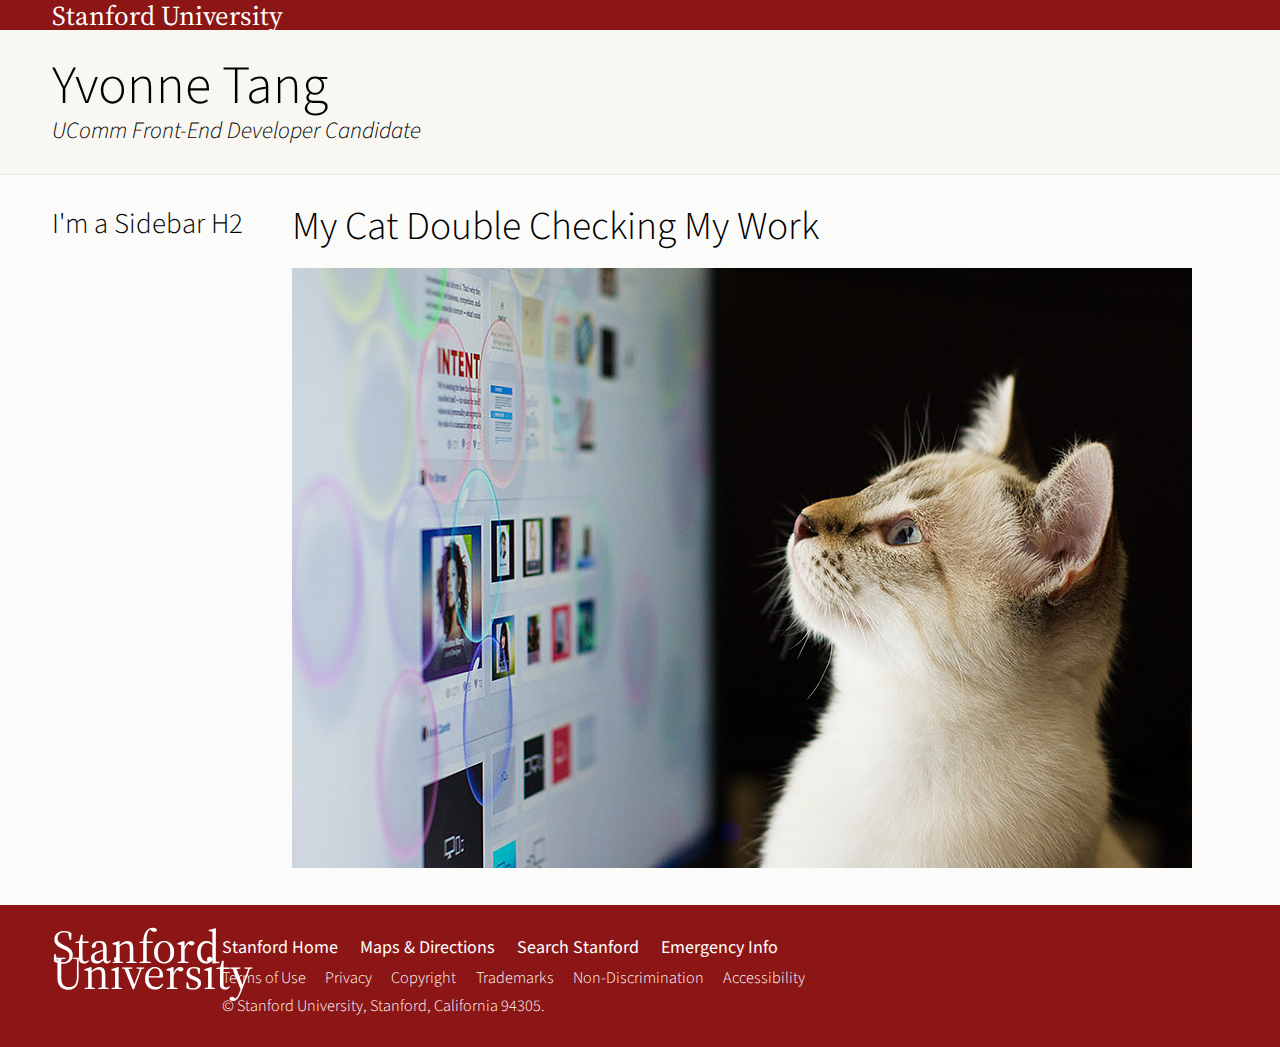
<file: index.html>
<!DOCTYPE html>
<html lang="en-US">
<head>
    <meta http-equiv="X-UA-Compatible" content="IE=edge" />
    <meta charset="UTF-8">
    <meta name="viewport" content="width=device-width, initial-scale=1, shrink-to-fit=no">
    <meta name="robots" content="noindex, nofollow">
    <title>Yvonne's Homework | Stanford University</title>
    <link href="https://fonts.googleapis.com/css?family=Source+Sans+Pro:300,300i,400|Source+Serif+Pro:400" rel="stylesheet">
    <link href="css/style.css" rel="stylesheet">
</head>
<body>
    <!--Skip Link-->
    <a class="skip-link" href="#main-content">Skip to Content</a>

    <div class="main-grid">
        <!--Start of Brand Bar-->
        <div class="brand-bar-bg"></div>
        <section id="brand-bar">
            <a id="wordmark" class="su-brand" href="https://www.stanford.edu/">Stanford University</a>
        </section>
        <div class="brand-bar-bg"></div>
        <!--End of Brand Bar-->
    
        <!--Start of Header-->
        <div class="header-bg"></div>
        <header>
            <section id="page-title">
                <div class="site-title"><a href="https://twitter.com/yvonneastro">Yvonne Tang</a></div>
                <div class="tagline">UComm Front-End Developer Candidate</div>
            </section>
        </header>
        <div class="header-bg"></div>
        <!--End of Header-->
    
        <!--Start of Main Content-->
            <main id="main-content">
                <h1>My Cat Double Checking My Work</h1>
                <img src="images/cat-900.jpg" srcset="images/cat-640.jpg 640w, images/cat-900.jpg 900w, images/cat-1800.jpg 1800w"
                    sizes="(min-width:1200px) 900px, (min-width:768px) calc(100vw - 240px - 24px - 1rem), calc(100vw - 24px)" alt="Yvonne's cat working hard">
            </main>
            <div class="main-bg"></div>
        <!--End of Main Content-->
    
        <!--Start of Sidebar-->
            <div class="main-bg"></div>
            <aside>
                <h2>I'm a Sidebar H2</h2>
            </aside>
        <!--End of Sidebar-->
    
        <!--Start of Stanford Global Footer-->
        <div class="footer-bg"></div>
        <footer>
            <div class="footer-content">
    
                <div id="footer-logo">
                    <a href="https://www.stanford.edu/" class="su-brand">Stanford<br>University</a>
                </div>
    
                <nav id="footer-nav">
                    <ul id="global-links">
                        <li><a href="https://www.stanford.edu">Stanford Home</a></li>
                        <li><a href="https://visit.stanford.edu/plan/">Maps &amp; Directions</a></li>
                        <li><a href="https://www.stanford.edu/search/">Search Stanford</a></li>
                        <li><a href="https://emergency.stanford.edu">Emergency Info</a></li>
                    </ul>
                    <ul id="policy-links">
                        <li><a href="https://www.stanford.edu/site/terms/" title="Terms of use for sites">Terms of Use</a></li>
                        <li><a href="https://www.stanford.edu/site/privacy/" title="Privacy and cookie policy">Privacy</a></li>
                        <li><a href="https://uit.stanford.edu/security/copyright-infringement" title="Report alleged copyright infringement">Copyright</a></li>
                        <li><a href="https://adminguide.stanford.edu/chapter-1/subchapter-5/policy-1-5-4" title="Ownership and use of Stanford trademarks and images">Trademarks</a></li>
                        <li><a href="http://exploredegrees.stanford.edu/nonacademicregulations/nondiscrimination/" title="Non-discrimination policy">Non-Discrimination</a></li>
                        <li><a href="https://www.stanford.edu/site/accessibility" title="Report web accessibility issues">Accessibility</a></li>
                    </ul>
                </nav>
    
                <p id="copyright">&copy; Stanford University, Stanford, California 94305.</p>
    
            </div>
        </footer>
        <div class="footer-bg"></div>
        <!--End of Stanford Global Footer-->
    
    </div>
</body>
</html>
</file>
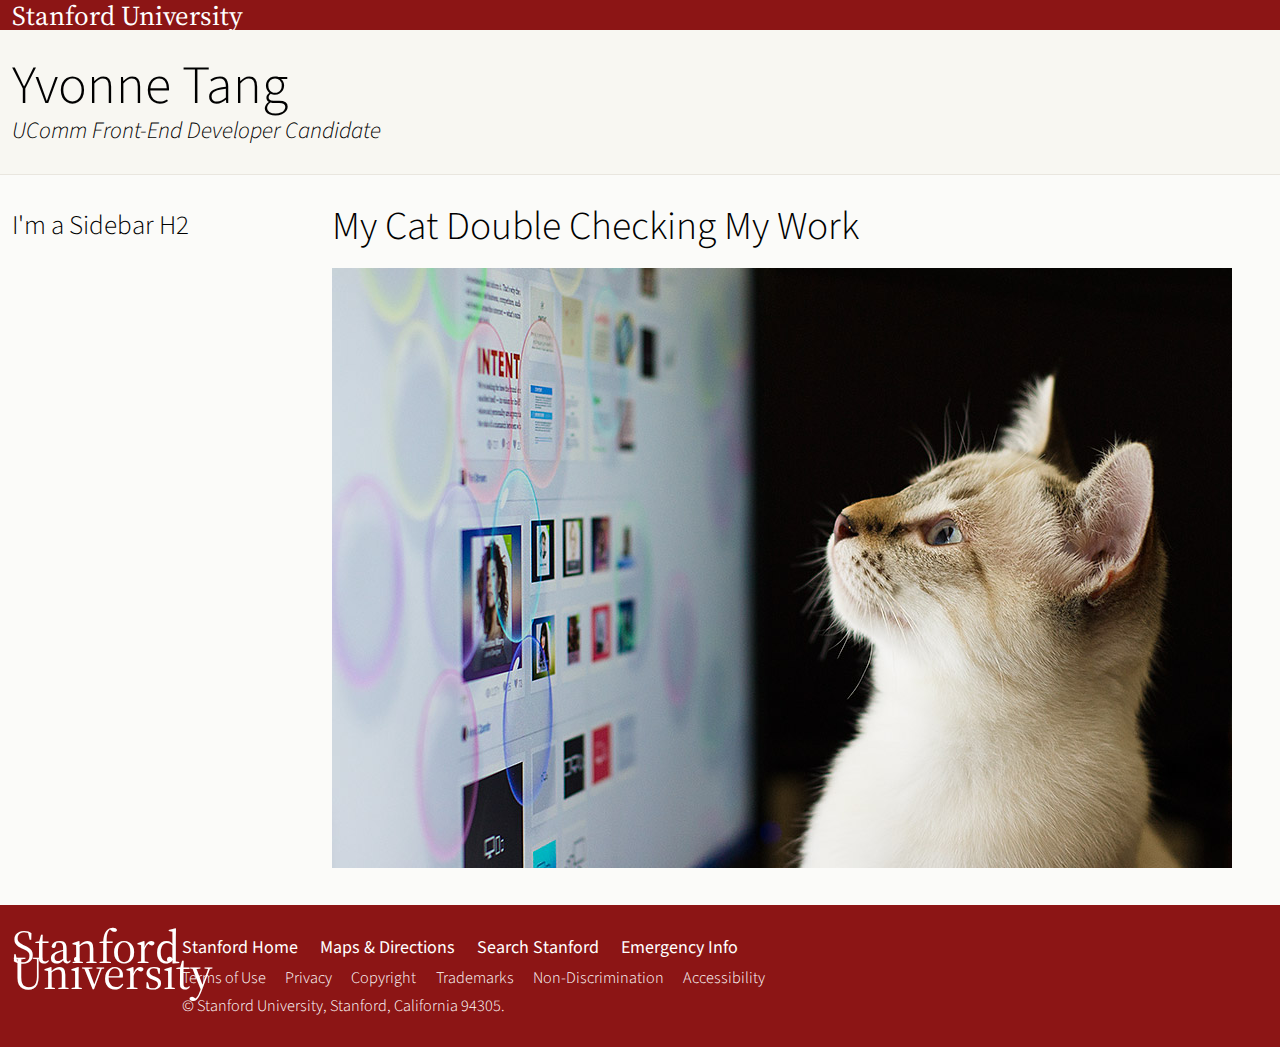
<file: index-simple.html>
<!DOCTYPE html>
<html lang="en-US">
<head>
    <meta http-equiv="X-UA-Compatible" content="IE=edge" />
    <meta charset="UTF-8">
    <meta name="viewport" content="width=device-width, initial-scale=1, shrink-to-fit=no">
    <meta name="robots" content="noindex, nofollow">
    <title>Yvonne's Homework (Simplied) | Stanford University</title>
    <link href="https://fonts.googleapis.com/css?family=Source+Sans+Pro:300,300i,400|Source+Serif+Pro:400" rel="stylesheet">
    <link href="css/style-simple.css" rel="stylesheet">
</head>
<body>
    <!--Skip Link-->
    <a class="skip-link" href="#main-content">Skip to Content</a>

    <div class="main-grid">
        <!--Start of Brand Bar-->
        <section id="brand-bar">
            <a id="wordmark" class="su-brand" href="https://www.stanford.edu/">Stanford University</a>
        </section>
        <!--End of Brand Bar-->

        <!--Start of Header-->
        <header>
            <section id="page-title">
                <div class="site-title"><a href="https://twitter.com/yvonneastro">Yvonne Tang</a></div>
                <div class="tagline">UComm Front-End Developer Candidate</div>
            </section>
        </header>
        <!--End of Header-->

        <!--Start of Main Content-->
        <main id="main-content">
            <h1>My Cat Double Checking My Work</h1>
            <img src="images/cat-900.jpg" srcset="images/cat-640.jpg 640w, images/cat-900.jpg 900w, images/cat-1800.jpg 1800w"
            sizes="(min-width:1200px) 900px, (min-width:768px) calc(100vw - 240px - 24px - 1rem), calc(100vw - 24px)" alt="Yvonne's cat working hard">
        </main>
        <!--End of Main Content-->

        <!--Start of Sidebar-->
        <aside>
            <h2>I'm a Sidebar H2</h2>
        </aside>
        <!--End of Sidebar-->

        <!--Start of Stanford Global Footer-->
        <footer>
            <div class="footer-content">

                <div id="footer-logo">
                    <a href="https://www.stanford.edu/" class="su-brand">Stanford<br>University</a>
                </div>

                <nav id="footer-nav">
                    <ul id="global-links">
                        <li><a href="https://www.stanford.edu">Stanford Home</a></li>
                        <li><a href="https://visit.stanford.edu/plan/">Maps &amp; Directions</a></li>
                        <li><a href="https://www.stanford.edu/search/">Search Stanford</a></li>
                        <li><a href="https://emergency.stanford.edu">Emergency Info</a></li>
                    </ul>
                    <ul id="policy-links">
                        <li><a href="https://www.stanford.edu/site/terms/" title="Terms of use for sites">Terms of Use</a></li>
                        <li><a href="https://www.stanford.edu/site/privacy/" title="Privacy and cookie policy">Privacy</a></li>
                        <li><a href="https://uit.stanford.edu/security/copyright-infringement" title="Report alleged copyright infringement">Copyright</a></li>
                        <li><a href="https://adminguide.stanford.edu/chapter-1/subchapter-5/policy-1-5-4" title="Ownership and use of Stanford trademarks and images">Trademarks</a></li>
                        <li><a href="http://exploredegrees.stanford.edu/nonacademicregulations/nondiscrimination/" title="Non-discrimination policy">Non-Discrimination</a></li>
                        <li><a href="https://www.stanford.edu/site/accessibility" title="Report web accessibility issues">Accessibility</a></li>
                    </ul>
                </nav>

                <p id="copyright">&copy; Stanford University, Stanford, California 94305.</p>

            </div>
        </footer>
        <!--End of Stanford Global Footer-->
    </div>
</body>
</html>
</file>
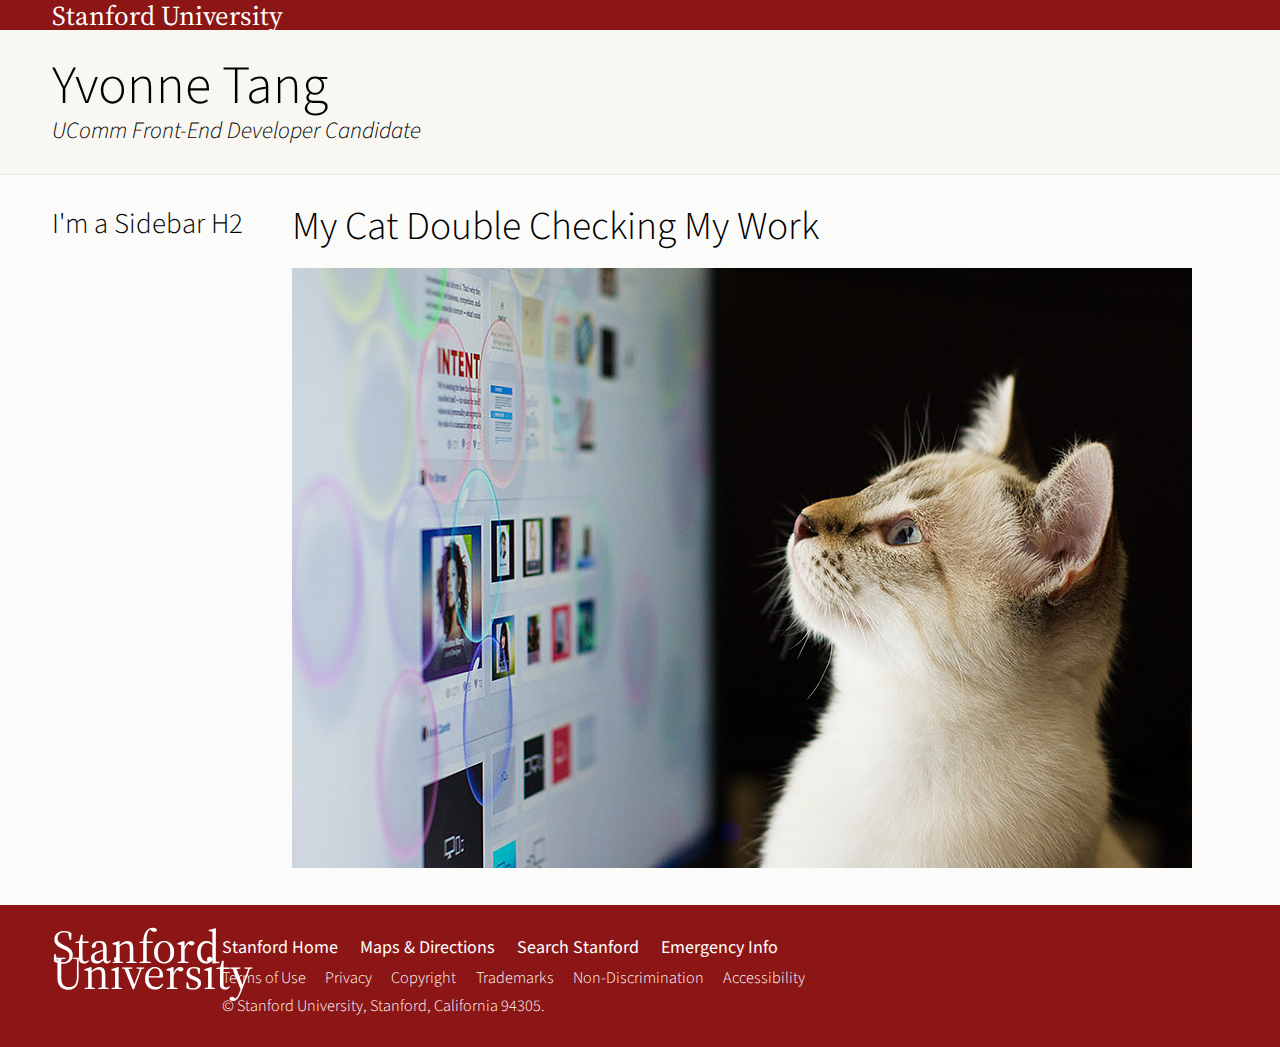
<file: index-updated.html>
<!DOCTYPE html>
<html lang="en-US">
<head>
    <meta http-equiv="X-UA-Compatible" content="IE=edge" />
    <meta charset="UTF-8">
    <meta name="viewport" content="width=device-width, initial-scale=1, shrink-to-fit=no">
    <meta name="robots" content="noindex, nofollow">
    <title>Yvonne's Homework | Stanford University</title>
    <link href="https://fonts.googleapis.com/css?family=Source+Sans+Pro:300,300i,400|Source+Serif+Pro:400" rel="stylesheet">
    <link href="css/style-updated.css" rel="stylesheet">
</head>
<body>
    <!--Skip Link-->
    <a class="skip-link" href="#main-content">Skip to Content</a>

    <div class="main-grid">
        <!--Start of Brand Bar-->
        <div class="brand-bar-bg"></div>
        <section id="brand-bar">
            <a id="wordmark" class="su-brand" href="https://www.stanford.edu/">Stanford University</a>
        </section>
        <div class="brand-bar-bg"></div>
        <!--End of Brand Bar-->
    
        <!--Start of Header-->
        <div class="header-bg"></div>
        <header>
            <section id="page-title">
                <div class="site-title"><a href="https://twitter.com/yvonneastro">Yvonne Tang</a></div>
                <div class="tagline">UComm Front-End Developer Candidate</div>
            </section>
        </header>
        <div class="header-bg"></div>
        <!--End of Header-->
    
        <!--Start of Main Content-->
            <main id="main-content">
                <h1>My Cat Double Checking My Work</h1>
                <img src="images/cat-900.jpg" srcset="images/cat-320.jpg 320w, images/cat-640.jpg 640w, images/cat-900.jpg 900w, images/cat-1800.jpg 1800w"
                    sizes="(min-width:1200px) 900px, (min-width:768px) calc(100vw - 240px - 24px - 1rem), calc(100vw - 24px)" alt="Yvonne's cat working hard">
            </main>
            <div class="main-bg"></div>
        <!--End of Main Content-->
    
        <!--Start of Sidebar-->
            <div class="main-bg"></div>
            <aside>
                <h2>I'm a Sidebar H2</h2>
            </aside>
        <!--End of Sidebar-->
    
        <!--Start of Stanford Global Footer-->
        <div class="footer-bg"></div>
        <footer>
            <div class="footer-content">
    
                <div id="footer-logo">
                    <a href="https://www.stanford.edu/" class="su-brand">Stanford<br>University</a>
                </div>
    
                <nav id="footer-nav">
                    <ul id="global-links">
                        <li><a href="https://www.stanford.edu">Stanford Home</a></li>
                        <li><a href="https://visit.stanford.edu/plan/">Maps &amp; Directions</a></li>
                        <li><a href="https://www.stanford.edu/search/">Search Stanford</a></li>
                        <li><a href="https://emergency.stanford.edu">Emergency Info</a></li>
                    </ul>
                    <ul id="policy-links">
                        <li><a href="https://www.stanford.edu/site/terms/" title="Terms of use for sites">Terms of Use</a></li>
                        <li><a href="https://www.stanford.edu/site/privacy/" title="Privacy and cookie policy">Privacy</a></li>
                        <li><a href="https://uit.stanford.edu/security/copyright-infringement" title="Report alleged copyright infringement">Copyright</a></li>
                        <li><a href="https://adminguide.stanford.edu/chapter-1/subchapter-5/policy-1-5-4" title="Ownership and use of Stanford trademarks and images">Trademarks</a></li>
                        <li><a href="http://exploredegrees.stanford.edu/nonacademicregulations/nondiscrimination/" title="Non-discrimination policy">Non-Discrimination</a></li>
                        <li><a href="https://www.stanford.edu/site/accessibility" title="Report web accessibility issues">Accessibility</a></li>
                    </ul>
                </nav>
    
                <p id="copyright">&copy; Stanford University, Stanford, California 94305.</p>
    
            </div>
        </footer>
        <div class="footer-bg"></div>
        <!--End of Stanford Global Footer-->
    
    </div>
</body>
</html>
</file>
<file: css/style.css>
/* Stanford Logo Font and Wordmark Style - Taken from Stanford Website */
@font-face {font-family:Stanford; src:url(https://www.stanford.edu/wp-content/themes/homesite17/fonts/Stanford.ttf?a9awv8) format("truetype"),
    url(https://www.stanford.edu/wp-content/themes/homesite17/fonts/Stanford.woff?a9awv8) format("woff"),
    url(https://www.stanford.edu/wp-content/themes/homesite17/fonts/Stanford.svg?a9awv8#Stanford) format("svg");}

.su-brand {font-family:Stanford,"Source Serif Pro",Georgia,Times,"Times New Roman",serif!important; font-style:normal; font-weight:400; font-variant:normal;
text-transform:none; line-height:1; -webkit-transform:translateZ(0); transform:translateZ(0); font-size-adjust:.65;
letter-spacing:0; -webkit-font-feature-settings:"liga"; -ms-font-feature-settings:"liga" 1; font-feature-settings:"liga";
-webkit-font-variant-ligatures: discretionary-ligatures; font-variant-ligatures: discretionary-ligatures; -webkit-font-smoothing:antialiased; -moz-osx-font-smoothing:grayscale; text-decoration:none;}

/* Base */
html,body,h1,h2,p,ul,li,div,img,a {padding:0; margin:0; border:0;}
body {font-family:"Source Sans Pro",sans-serif; font-size:18px; background:#fbfbf9;}
header,aside,main,footer {box-sizing:border-box;}

/* Skip Links */
.skip-link {position:absolute; top:0; z-index:9999; right:100%; padding:6px; padding:.5rem; font-size:20px; font-size:2rem; color:#000; background:#fff;}
.skip-link:focus {right:auto;}

/* Main Site CSS Grid */
.main-grid {display:grid; grid-template-columns:minmax(.5rem,1fr) 240px minmax(auto,960px) minmax(.5rem,1fr); grid-template-rows:30px auto 1fr auto; min-height:100vh;}

/* Red Brand Bar */
.brand-bar-bg {background:#8c1515;}
#brand-bar {grid-column:2/span 2; background:#8c1515; padding:6px 12px 0;}
#wordmark {color:#fff; font-size:1.1em;}

/* Header with Title and Tagline */
header {grid-column:2/span 2; background:#f8f7f2; border-bottom:1px solid #e9e6df; padding:30px 12px;}
.header-bg {background:#f8f7f2; border-bottom:1px solid #e9e6df;}
.site-title {font-size:3em; font-weight:300; line-height:1;}
.site-title a {color:#000; text-decoration:none;}
.tagline {font-size:1.3em; font-weight:300; font-style:italic; line-height:1.1; margin-top:4px;}

/* Left Sidebar */
aside {grid-column:2/span 1; grid-row:3/span 1; padding:30px 12px;}
aside h2 {font-size:1.6em; line-height:1.1; font-weight:300; margin-top:4px;}

/* Main Content */
main {grid-column:3/span 1; grid-row:3/span 1; padding:30px 12px;}
main h1 {line-height:1.1; margin:0 0 20px; font-size:2.2em; font-weight:300;}
img {max-width:900px; width:100%;}

/* Global Footer */
footer {grid-column:2/span 2; background:#8c1515; padding:30px 12px; color:#fff;}
.footer-bg {background:#8c1515;}

.footer-content {display:grid; grid-template-columns:170px 1fr;}

#footer-logo {grid-column:1/span 1; grid-row:1/span 2;}
#footer-logo a {font-size:1.9em; color:#fff; line-height:.75; width:120px; display:inline-block; margin:0 auto; text-align:center;}

#footer-nav {grid-column:2/span 1; grid-row:1/span 1;}
#footer-nav ul {margin-bottom:.3em;}
#footer-nav ul li {display:inline-block;}
#footer-nav ul li a {margin-right:1em; color:#fff; text-decoration:none;}
#footer-nav ul li a:hover {text-decoration:underline;}

footer p {grid-column:2/span 1; grid-row:2/span 1;}
#policy-links, footer p {font-size:.9em; font-weight:300;}

/* Small Devices */
@media only screen and (max-width:767px) {
	/* Main Site CSS Grid */
    .main-grid {grid-template-columns:1fr; grid-template-rows:30px auto 1fr auto auto;}
    #brand-bar, header, aside, main, footer {grid-column:1/span 1;}
	main {grid-row:3/span 1;}
    aside {grid-row:4/span 1;}
    .brand-bar-bg, .header-bg, .main-bg, .footer-bg {display:none;}
    
	/* Font Sizes */
    .site-title {font-size:2.4em;}
    .tagline {font-size:1.1em;}
    main h1 {font-size:1.6em;}
    aside h2 {font-size:1.3em;}
	footer {font-size:.89em;}

    /* Footer Grid */
    .footer-content {grid-template-columns:1fr; grid-gap:15px;}
    #footer-logo, #footer-nav, #copyright {grid-column:1/span 1;}
    #footer-logo {grid-row:1/span 1;}
    #footer-nav {grid-row:2/span 1; max-width:320px; margin:0 auto;} 
    #copyright {grid-row:3/span 1; text-align:center;}

    #footer-logo a {display:block; font-size:2em;}

    #footer-nav ul {float:left; width:calc(50% - 30px); margin-left:20px; font-weight:400; font-size:.94em; overflow:hidden;}
    #footer-nav ul li {padding:.46em 0;}
    #footer-nav ul li a {display:block;}
}
</file>
<file: css/style-simple.css>
/* Stanford Logo Font and Wordmark Style - Taken from Stanford Website */
@font-face {font-family:Stanford; src:url(https://www.stanford.edu/wp-content/themes/homesite17/fonts/Stanford.ttf?a9awv8) format("truetype"),
    url(https://www.stanford.edu/wp-content/themes/homesite17/fonts/Stanford.woff?a9awv8) format("woff"),
    url(https://www.stanford.edu/wp-content/themes/homesite17/fonts/Stanford.svg?a9awv8#Stanford) format("svg");}

.su-brand {font-family:Stanford,"Source Serif Pro",Georgia,Times,"Times New Roman",serif!important; font-style:normal; font-weight:400; font-variant:normal;
text-transform:none; line-height:1; -webkit-transform:translateZ(0); transform:translateZ(0); font-size-adjust:.65;
letter-spacing:0; -webkit-font-feature-settings:"liga"; -ms-font-feature-settings:"liga" 1; font-feature-settings:"liga";
-webkit-font-variant-ligatures: discretionary-ligatures; font-variant-ligatures: discretionary-ligatures; -webkit-font-smoothing:antialiased; -moz-osx-font-smoothing:grayscale; text-decoration:none;}

/* Base */
html,body,h1,h2,p,ul,li,div,img,a {padding:0; margin:0; border:0;}
body {font-family:"Source Sans Pro",sans-serif; font-size:18px; background:#fbfbf9;}
header,aside,main,footer {box-sizing:border-box;}

/* Skip Links */
.skip-link {position:absolute; top:0; z-index:9999; right:100%; padding:6px; padding:.5rem; font-size:20px; font-size:2rem; color:#000; background:#fff;}
.skip-link:focus {right:auto;}

/* CSS Grid */
.main-grid {display:grid; grid-template-columns:1fr 3fr; grid-template-rows:30px auto 1fr auto; min-height:100vh;}

/* Red Brand Bar */
#brand-bar {grid-column:1/span 2; background:#8c1515; padding:6px 12px 0;}
#wordmark {color:#fff; font-size:1.1em;}

/* Header with Title and Tagline */
header {grid-column:1/span 2; background:#f8f7f2; border-bottom:1px solid #e9e6df; padding:30px 12px;}
.site-title {font-size:3em; font-weight:300; line-height:1;}
.site-title a {color:#000; text-decoration:none;}
.tagline {font-size:1.3em; font-weight:300; font-style:italic; line-height:1.1; margin-top:4px;}

/* Left Sidebar */
aside {grid-column:1/span 1; grid-row:3/span 1; padding:30px 12px;}
aside h2 {line-height:1.1; font-weight:300; margin-top:6px;}

/* Main Content */
main {grid-column:2/span 1; grid-row:3/span 1; padding:30px 12px;}
main h1 {line-height:1.1; margin:0 0 20px; font-size:2.2em; font-weight:300;}
img {max-width:900px; width:100%;}

/* Global Footer */
footer {grid-column:1/span 2; background:#8c1515; padding:30px 12px; color:#fff;}

.footer-content {display:grid; grid-template-columns:170px 1fr;}

#footer-logo {grid-column:1/span 1; grid-row:1/span 2;}
#footer-logo a {font-size:1.9em; color:#fff; line-height:.75; width:120px; display:inline-block; margin:0 auto; text-align:center;}

#footer-nav {grid-column:2/span 1; grid-row:1/span 1;}
#footer-nav ul {margin-bottom:.3em;}
#footer-nav ul li {display:inline-block;}
#footer-nav ul li a {margin-right:1em; color:#fff; text-decoration:none;}
#footer-nav ul li a:hover {text-decoration:underline;}

footer p {grid-column:2/span 1; grid-row:2/span 1;}
#policy-links, footer p {font-size:.9em; font-weight:300;}

/* Small Devices */
@media only screen and (max-width:767px) {
	/* Main Site CSS Grid */
    .main-grid {grid-template-columns:1fr; grid-template-rows:30px auto 1fr auto auto;}
    #brand-bar, header, aside, main, footer {grid-column:1/span 1;}
    .brand-bar-bg, .header-bg, .main-bg, .footer-bg {display:none;}
    aside {grid-row:4/span 1;}
    main {grid-row:3/span 1;}

	/* Font Sizes */
    .site-title {font-size:2.4em;}
    .tagline {font-size:1.1em;}
    main h1 {font-size:1.6em;}
	aside h2 {font-size:1.3em;}
	footer {font-size:.89em;}

    /* Footer Grid */
    .footer-content {grid-template-columns:1fr; grid-gap:15px;}
    #footer-logo, #footer-nav, #copyright {grid-column:1/span 1;}
    #footer-logo {grid-row:1/span 1;}
    #footer-nav {grid-row:2/span 1; max-width:320px; margin:0 auto;} 
    #copyright {grid-row:3/span 1; text-align:center;}

    #footer-logo a {display:block; font-size:2em;}

    #footer-nav ul {float:left; width:calc(50% - 30px); margin-left:20px; font-weight:400; font-size:.94em; overflow:hidden;}
    #footer-nav ul li {padding:.46em 0;}
    #footer-nav ul li a {display:block;}
}
</file>
<file: css/style-updated.css>
/* Stanford Logo Font and Wordmark Style - Taken from Stanford Website */
@font-face {font-family:Stanford; src:url(https://www.stanford.edu/wp-content/themes/homesite17/fonts/Stanford.ttf?a9awv8) format("truetype"),
    url(https://www.stanford.edu/wp-content/themes/homesite17/fonts/Stanford.woff?a9awv8) format("woff"),
    url(https://www.stanford.edu/wp-content/themes/homesite17/fonts/Stanford.svg?a9awv8#Stanford) format("svg");}

.su-brand {font-family:Stanford,"Source Serif Pro",Georgia,Times,"Times New Roman",serif!important; font-style:normal; font-weight:400; font-variant:normal;
text-transform:none; line-height:1; -webkit-transform:translateZ(0); transform:translateZ(0); font-size-adjust:.65;
letter-spacing:0; -webkit-font-feature-settings:"liga"; -ms-font-feature-settings:"liga" 1; font-feature-settings:"liga";
-webkit-font-variant-ligatures: discretionary-ligatures; font-variant-ligatures: discretionary-ligatures; -webkit-font-smoothing:antialiased; -moz-osx-font-smoothing:grayscale; text-decoration:none;}

/* Base */
html,body,h1,h2,p,ul,li,div,img,a {padding:0; margin:0; border:0;}
body {font-family:"Source Sans Pro",sans-serif; font-size:18px; background:#fbfbf9;}
#brand-bar,header,aside,main,footer {box-sizing:border-box;}

/* Skip Links */
.skip-link {position:absolute; top:0; z-index:9999; right:100%; padding:.5rem; font-size:2rem; color:#000; background:#fff;}
.skip-link:focus {right:auto;}

/* Main Site CSS Grid */
.main-grid {display:grid; grid-template-columns:minmax(.5rem,1fr) 240px minmax(auto,960px) minmax(.5rem,1fr); grid-template-rows:30px auto 1fr auto; min-height:100vh;}

/* Red Brand Bar */
.brand-bar-bg {background:#8c1515;}
#brand-bar {grid-column:2/span 2; background:#8c1515; padding:6px 12px 0;}
#wordmark {color:#fff; font-size:1.1em;}

/* Header with Title and Tagline */
header {grid-column:2/span 2; background:#f8f7f2; border-bottom:1px solid #e9e6df; padding:30px 12px;}
.header-bg {background:#f8f7f2; border-bottom:1px solid #e9e6df;}
.site-title {font-size:3em; font-weight:300; line-height:1;}
.site-title a {color:#000; text-decoration:none;}
.tagline {font-size:1.3em; font-weight:300; font-style:italic; line-height:1.1; margin-top:4px;}

/* Left Sidebar */
aside {grid-column:2/span 1; grid-row:3/span 1; padding:30px 12px;}
aside h2 {font-size:1.6em; line-height:1.1; font-weight:300; margin-top:4px;}

/* Main Content */
main {grid-column:3/span 1; grid-row:3/span 1; padding:30px 12px;}
main h1 {line-height:1.1; margin:0 0 20px; font-size:2.2em; font-weight:300;}
img {max-width:900px; width:100%;}

/* Global Footer */
footer {grid-column:2/span 2; background:#8c1515; padding:30px 12px; color:#fff;}
.footer-bg {background:#8c1515;}

.footer-content {display:grid; grid-template-columns:170px 1fr;}

#footer-logo {grid-column:1/span 1; grid-row:1/span 2;}
#footer-logo a {font-size:1.9em; color:#fff; line-height:.75; width:120px; display:inline-block; margin:0 auto; text-align:center;}

#footer-nav {grid-column:2/span 1; grid-row:1/span 1;}
#footer-nav ul {margin-bottom:.3em;}
#footer-nav ul li {display:inline-block;}
#footer-nav ul li a {margin-right:1em; color:#fff; text-decoration:none;}
#footer-nav ul li a:hover {text-decoration:underline;}

footer p {grid-column:2/span 1; grid-row:2/span 1;}
#policy-links, footer p {font-size:.9em; font-weight:300;}

/* Small Devices */
@media only screen and (max-width:767px) {
	/* Main Site CSS Grid */
    .main-grid {grid-template-columns:1fr; grid-template-rows:30px auto 1fr auto auto;}
    #brand-bar, header, aside, main, footer {grid-column:1/span 1;}
	main {grid-row:3/span 1;}
    aside {grid-row:4/span 1;}
    .brand-bar-bg, .header-bg, .main-bg, .footer-bg {display:none;}
    
	/* Font Sizes */
    .site-title {font-size:2.4em;}
    .tagline {font-size:1.1em;}
    main h1 {font-size:1.6em;}
    aside h2 {font-size:1.3em;}
    footer {font-size:.89em;}
}

@media only screen and (max-width:575px) {
    /* Footer Grid */
    footer {padding:30px 0;}
    .footer-content {grid-template-columns:1fr; grid-gap:15px;}
    #footer-logo, #footer-nav, #copyright {grid-column:1/span 1;}
    #footer-logo {grid-row:1/span 1;}
    #footer-nav {grid-row:2/span 1; max-width:320px; margin:0 auto;} 
    #copyright {grid-row:3/span 1; text-align:center;}

    #footer-logo a {display:block; font-size:2em;}

    #footer-nav ul {float:left; width:46%; margin-left:4%; font-weight:400; font-size:.94em; overflow:hidden;}
    #footer-nav ul li {padding:.46em 0; width:100%;}
    #footer-nav ul li a {display:block;}
}
</file>
